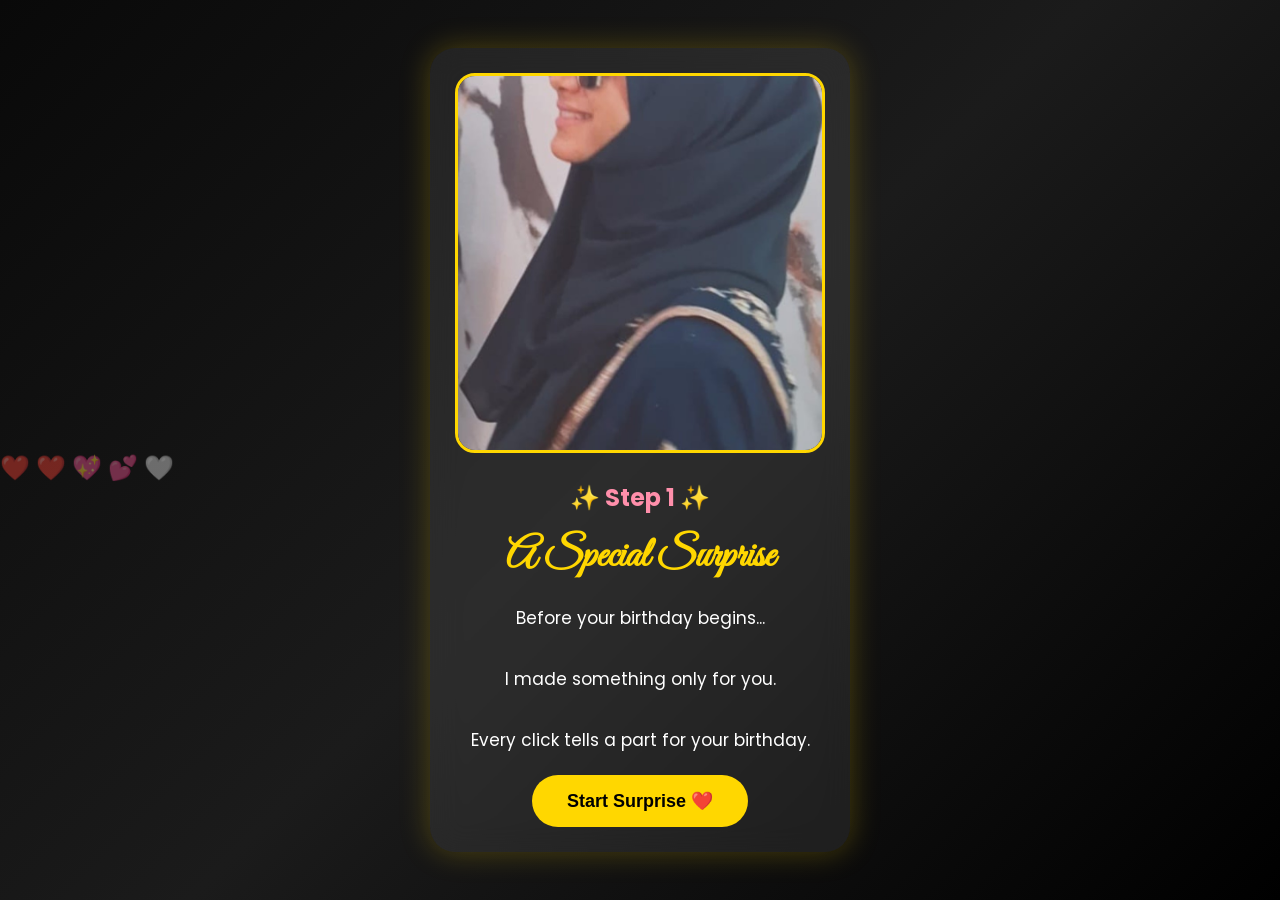
<file: index.html>
<!DOCTYPE html>
<html lang="en">
<head>
<meta charset="UTF-8">
<meta name="viewport" content="width=device-width, initial-scale=1.0">
<title>A Special Surprise ❤️</title>

<link rel="stylesheet" href="style.css">

<link href="https://fonts.googleapis.com/css2?family=Poppins:wght@300;500;700&family=Great+Vibes&display=swap" rel="stylesheet">
</head>

<body>

<div class="hearts"></div>

<div class="container">

    <img src="images/step1.jpg" class="photo">

    <h2>✨ Step 1 ✨</h2>

    <h1>A Special Surprise</h1>

    <p>
        Before your birthday begins...
        <br><br>
        I made something only for you.
        <br><br>
        Every click tells a part for your birthday.
    </p>

    <button onclick="nextPage()">
        Start Surprise ❤️
    </button>

</div>

<script>
function nextPage(){
window.location.href="step2.html";
}
</script>

</body>
</html>
</file>
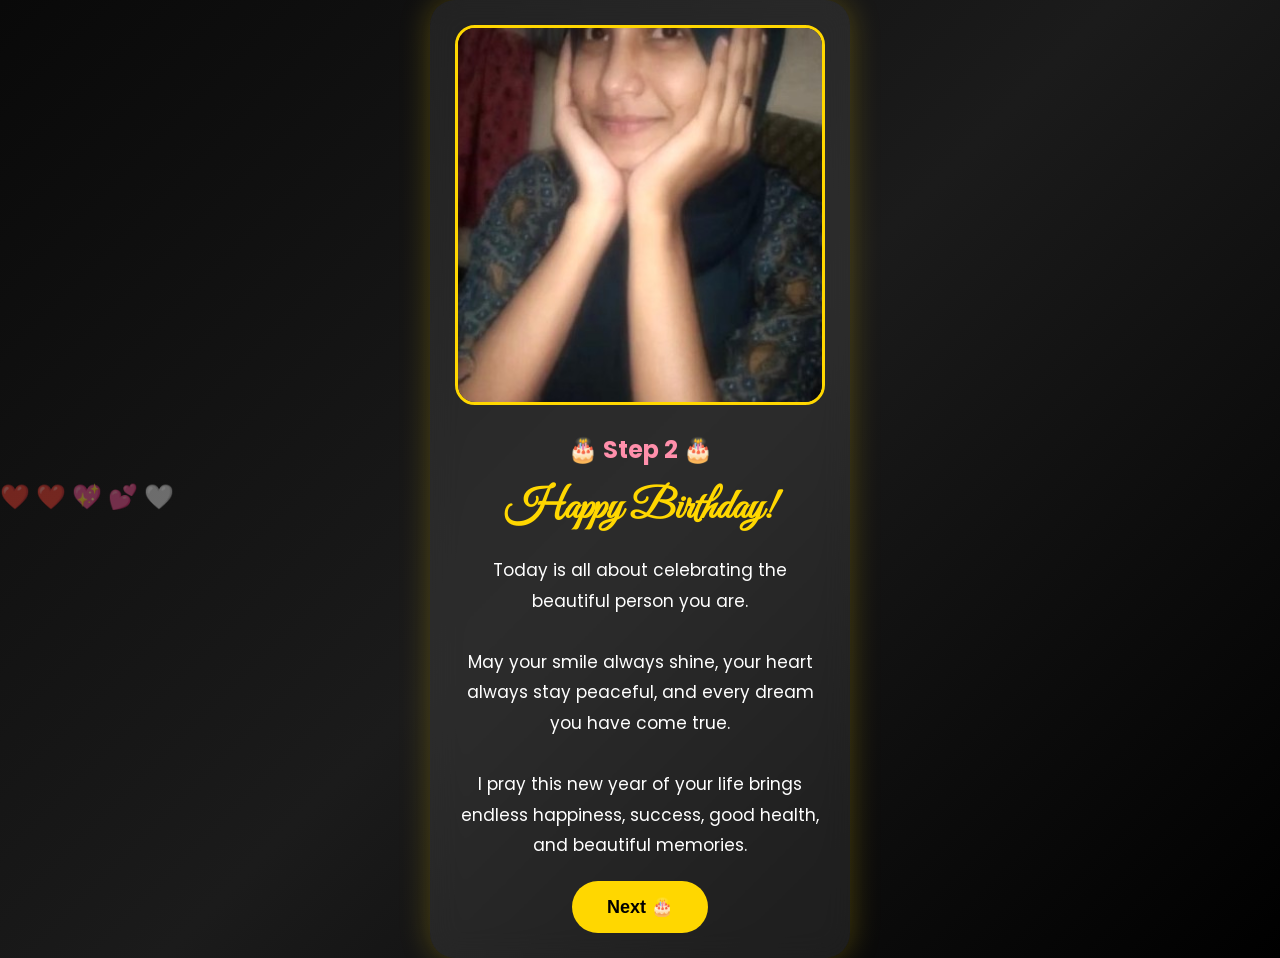
<file: step2.html>
<!DOCTYPE html>
<html lang="en">
<head>
<meta charset="UTF-8">
<meta name="viewport" content="width=device-width, initial-scale=1.0">
<title>Happy Birthday 🎂</title>

<link rel="stylesheet" href="style.css">

<link href="https://fonts.googleapis.com/css2?family=Poppins:wght@300;500;700&family=Great+Vibes&display=swap" rel="stylesheet">
</head>

<body>

<div class="hearts"></div>

<div class="container">

<img src="images/step2.jpg" class="photo">

<h2>🎂 Step 2 🎂</h2>

<h1>Happy Birthday!</h1>

<p>
Today is all about celebrating the beautiful person you are.
<br><br>

May your smile always shine,
your heart always stay peaceful,
and every dream you have come true.
<br><br>

I pray this new year of your life brings endless happiness,
success, good health, and beautiful memories.
</p>

<button onclick="nextPage()">
Next 🎂
</button>

</div>

<script>
function nextPage(){
window.location.href="step3.html";
}
</script>

</body>
</html>
</file>
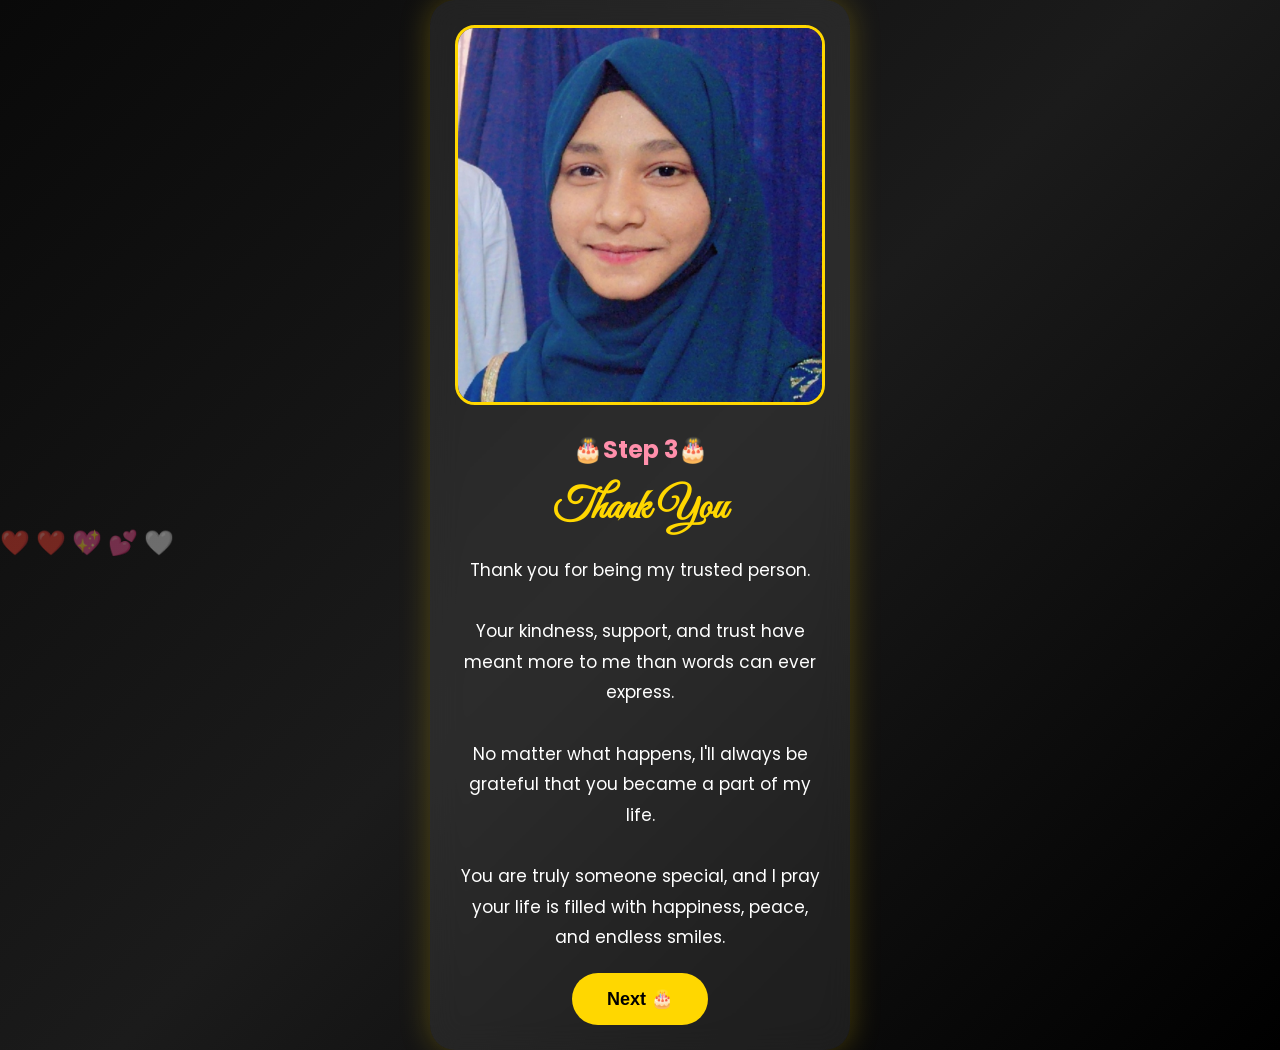
<file: step3.html>
<!DOCTYPE html>
<html lang="en">
<head>
<meta charset="UTF-8">
<meta name="viewport" content="width=device-width, initial-scale=1.0">
<title>Thank You 🥰</title>

<link rel="stylesheet" href="style.css">
<link href="https://fonts.googleapis.com/css2?family=Poppins:wght@300;500;700&family=Great+Vibes&display=swap" rel="stylesheet">
</head>

<body>

<div class="hearts"></div>

<div class="container">

<img src="images/step3.jpg" class="photo" alt="Step 3 Photo">

<h2>🎂Step 3🎂 </h2>

<h1>Thank You</h1>

<p>
Thank you for being my trusted person.
<br><br>

Your kindness, support, and trust have meant more to me than words can ever express.
<br><br>

No matter what happens, I'll always be grateful that you became a part of my life.
<br><br>

You are truly someone special, and I pray your life is filled with happiness, peace, and endless smiles.
</p>

<button onclick="nextPage()">
Next 🎂
</button>

</div>

<script>
function nextPage() {
    window.location.href = "step4.html";
}
</script>

</body>
</html>
</file>
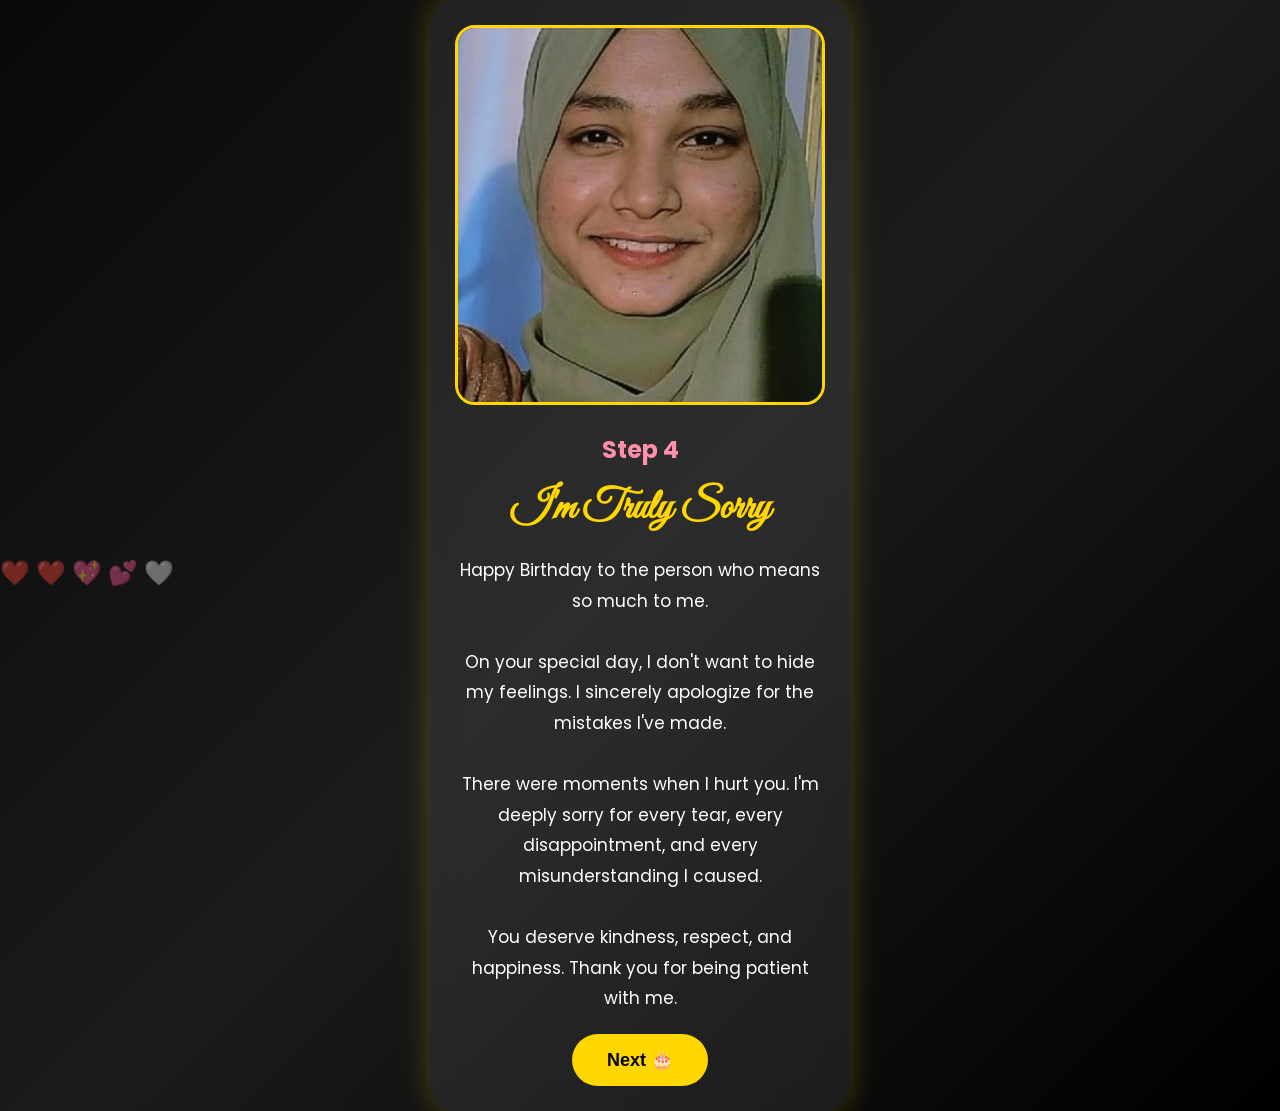
<file: step4.html>
<!DOCTYPE html>
<html lang="en">
<head>
<meta charset="UTF-8">
<meta name="viewport" content="width=device-width, initial-scale=1.0">
<title>I'm Sorry 😞 </title>

<link rel="stylesheet" href="style.css">
<link href="https://fonts.googleapis.com/css2?family=Poppins:wght@300;500;700&family=Great+Vibes&display=swap" rel="stylesheet">
</head>

<body>

<div class="hearts"></div>

<div class="container">

<img src="images/step4.jpg" class="photo" alt="Our Photo">

<h2> Step 4 </h2>

<h1>I'm Truly Sorry</h1>

<p>
Happy Birthday to the person who means so much to me.
<br><br>

On your special day, I don't want to hide my feelings.
I sincerely apologize for the mistakes I've made.
<br><br>

There were moments when I hurt you. I'm deeply sorry for every tear, every disappointment, and every misunderstanding I caused.
<br><br>

You deserve kindness, respect, and happiness. Thank you for being patient with me.
</p>

<button onclick="nextPage()">
Next 🎂
</button>

</div>

<script>
function nextPage(){
    window.location.href="step5.html";
}
</script>

</body>
</html>
</file>
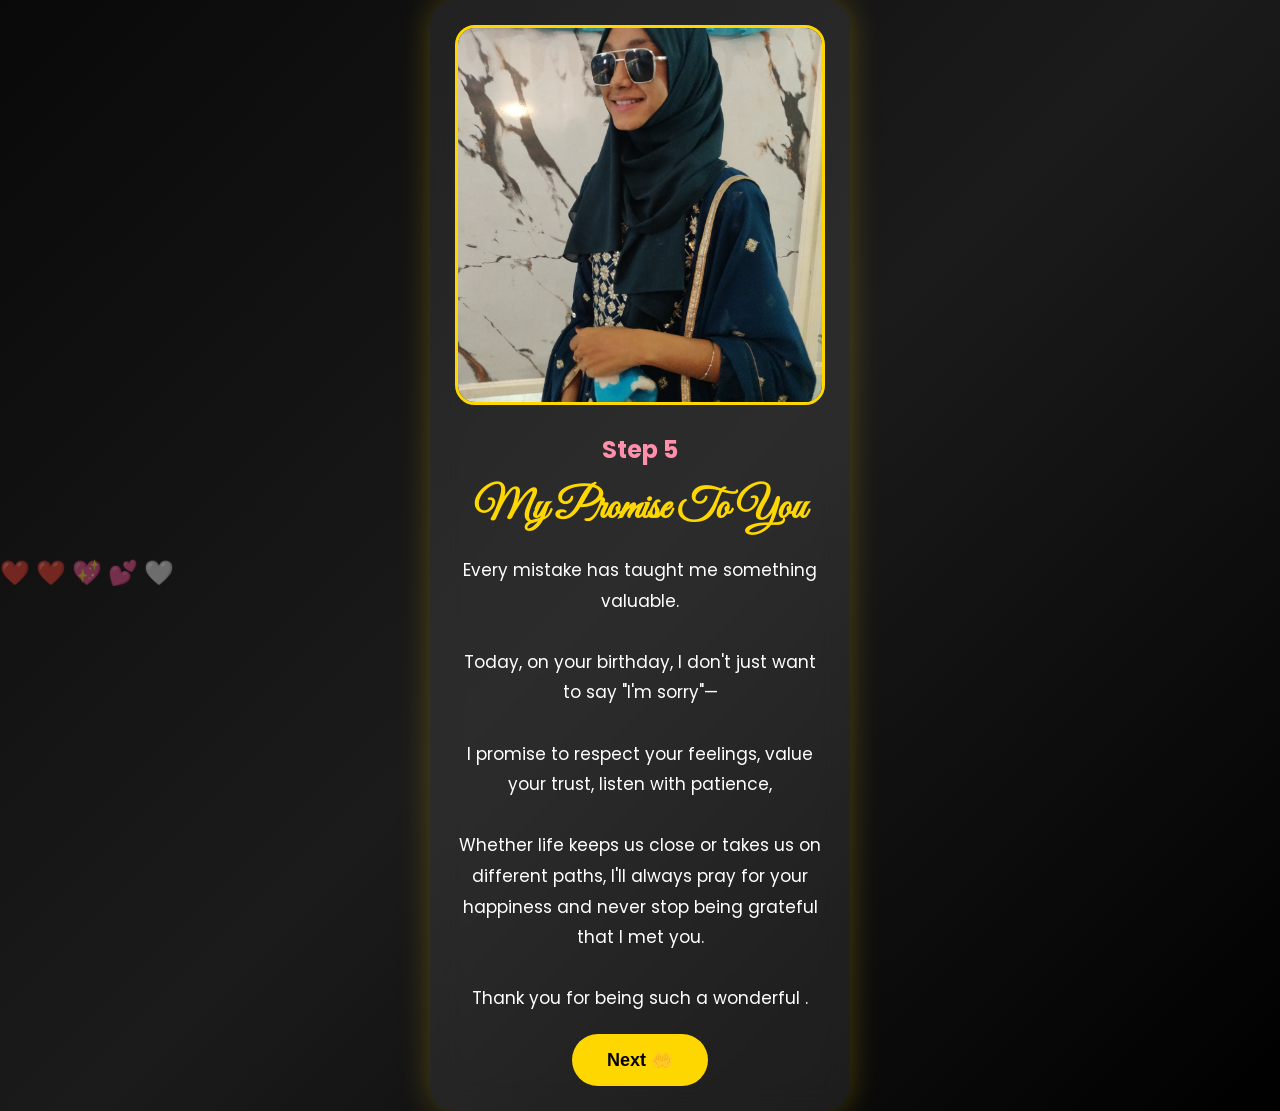
<file: step5.html>
<!DOCTYPE html>
<html lang="en">
<head>
<meta charset="UTF-8">
<meta name="viewport" content="width=device-width, initial-scale=1.0">
<title>My Promise That</title>

<link rel="stylesheet" href="style.css">
<link href="https://fonts.googleapis.com/css2?family=Poppins:wght@300;500;700&family=Great+Vibes&display=swap" rel="stylesheet">
</head>

<body>

<div class="hearts"></div>

<div class="container">

<img src="images/step5.jpg" class="photo" alt="Our Beautiful Memory">

<h2> Step 5 </h2>

<h1>My Promise To You</h1>

<p>
Every mistake has taught me something valuable.
<br><br>

Today, on your birthday, I don't just want to say "I'm sorry"—
<br><br>

I promise to respect your feelings,
value your trust,
listen with patience,

<br><br>

Whether life keeps us close or takes us on different paths,
I'll always pray for your happiness and never stop being grateful that I met you.
<br><br>

Thank you for being such a wonderful . 
</p>

<button onclick="nextPage()">
Next 🤲
</button>

</div>

<script>
function nextPage(){
    window.location.href="step6.html";
}
</script>

</body>
</html>
</file>
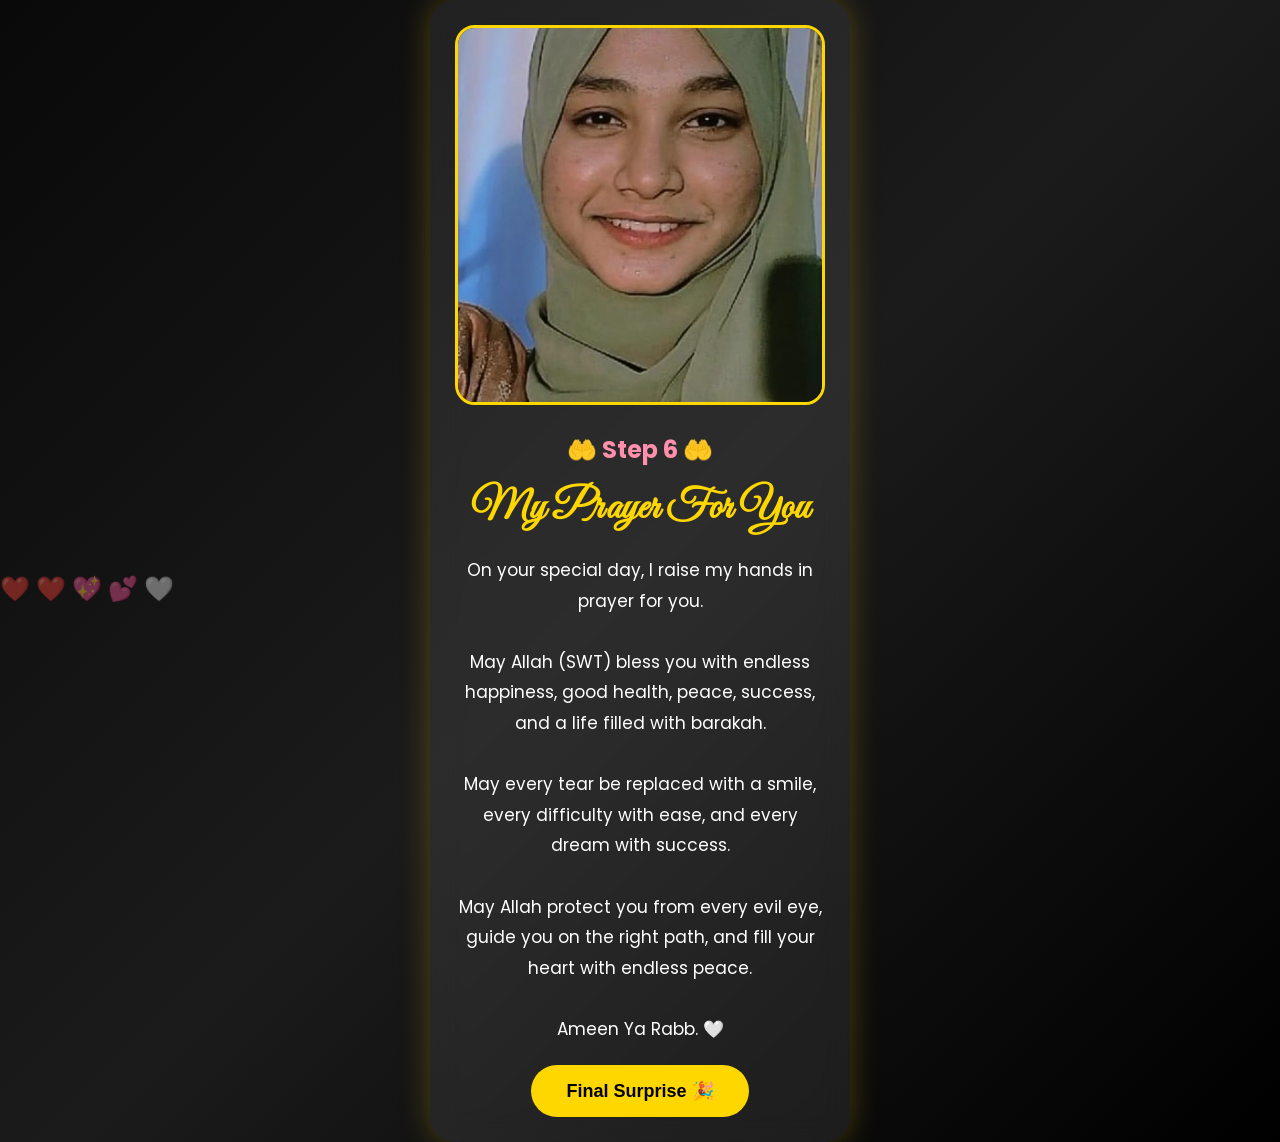
<file: step6.html>
<!DOCTYPE html>
<html lang="en">
<head>
<meta charset="UTF-8">
<meta name="viewport" content="width=device-width, initial-scale=1.0">
<title>A Prayer For You 🤲</title>

<link rel="stylesheet" href="style.css">
<link href="https://fonts.googleapis.com/css2?family=Poppins:wght@300;500;700&family=Great+Vibes&display=swap" rel="stylesheet">
</head>

<body>

<div class="hearts"></div>

<div class="container">

<img src="images/step6.jpg" class="photo" alt="Beautiful Photo">

<h2>🤲 Step 6 🤲</h2>

<h1>My Prayer For You</h1>

<p>
On your special day, I raise my hands in prayer for you.
<br><br>

May Allah (SWT) bless you with endless happiness,
good health, peace, success, and a life filled with barakah.
<br><br>

May every tear be replaced with a smile,
every difficulty with ease,
and every dream with success.
<br><br>

May Allah protect you from every evil eye,
guide you on the right path,
and fill your heart with endless peace.
<br><br>

Ameen Ya Rabb. 🤍
</p>

<button onclick="nextPage()">
Final Surprise 🎉
</button>

</div>

<script>
function nextPage(){
window.location.href="step7.html";
}
</script>

</body>
</html>
</file>
<file: style.css>
*{
    margin:0;
    padding:0;
    box-sizing:border-box;
}

body{
    font-family:'Poppins',sans-serif;
    background:linear-gradient(135deg,#090909,#1b1b1b,#000000);
    color:white;
    display:flex;
    justify-content:center;
    align-items:center;
    min-height:100vh;
    overflow-y:auto;
    overflow-x:hidden;
    padding:30px0;
}

.container{
    width:90%;
    max-width:420px;
    background:rgba(255,255,255,.08);
    backdrop-filter:blur(15px);
    border-radius:25px;
    padding:25px;
    text-align:center;
    box-shadow:0 0 30px rgba(255,215,0,.25);
    animation:fadeIn 1.5s;
}

.photo{
    width:100%;
    height:380px;
    object-fit:cover;
    border-radius:20px;
    border:3px solid gold;
    margin-bottom:20px;
    transition:.4s;
}

.photo:hover{
    transform:scale(1.03);
}

h1{
    font-family:'Great Vibes',cursive;
    font-size:42px;
    color:gold;
    margin:15px 0;
}

h2{
    color:#ff8fab;
    margin-bottom:10px;
}

p{
    line-height:1.8;
    font-size:17px;
    margin:20px 0;
}

button{
    padding:15px 35px;
    border:none;
    border-radius:50px;
    background:gold;
    color:black;
    font-size:18px;
    font-weight:bold;
    cursor:pointer;
    transition:.3s;
}

button:hover{
    transform:scale(1.08);
    background:white;
}

@keyframes fadeIn{
    from{
        opacity:0;
        transform:translateY(30px);
    }
    to{
        opacity:1;
        transform:translateY(0);
    }
}

/* Floating Hearts */

.hearts::before,
.hearts::after{
    content:"❤️ ❤️ 💖 💕 🤍";
    position:fixed;
    left:0;
    width:100%;
    font-size:24px;
    animation:floatHearts 12s linear infinite;
    opacity:.25;
}

.hearts::after{
    animation-delay:6s;
}

@keyframes floatHearts{
    from{
        transform:translateY(100vh);
    }
    to{
        transform:translateY(-120vh);
    }
}

@media(max-width:500px){

.photo{
    height:320px;
}

h1{
    font-size:34px;
}

p{
    font-size:15px;
}

button{
    width:100%;
}

}
</file>
